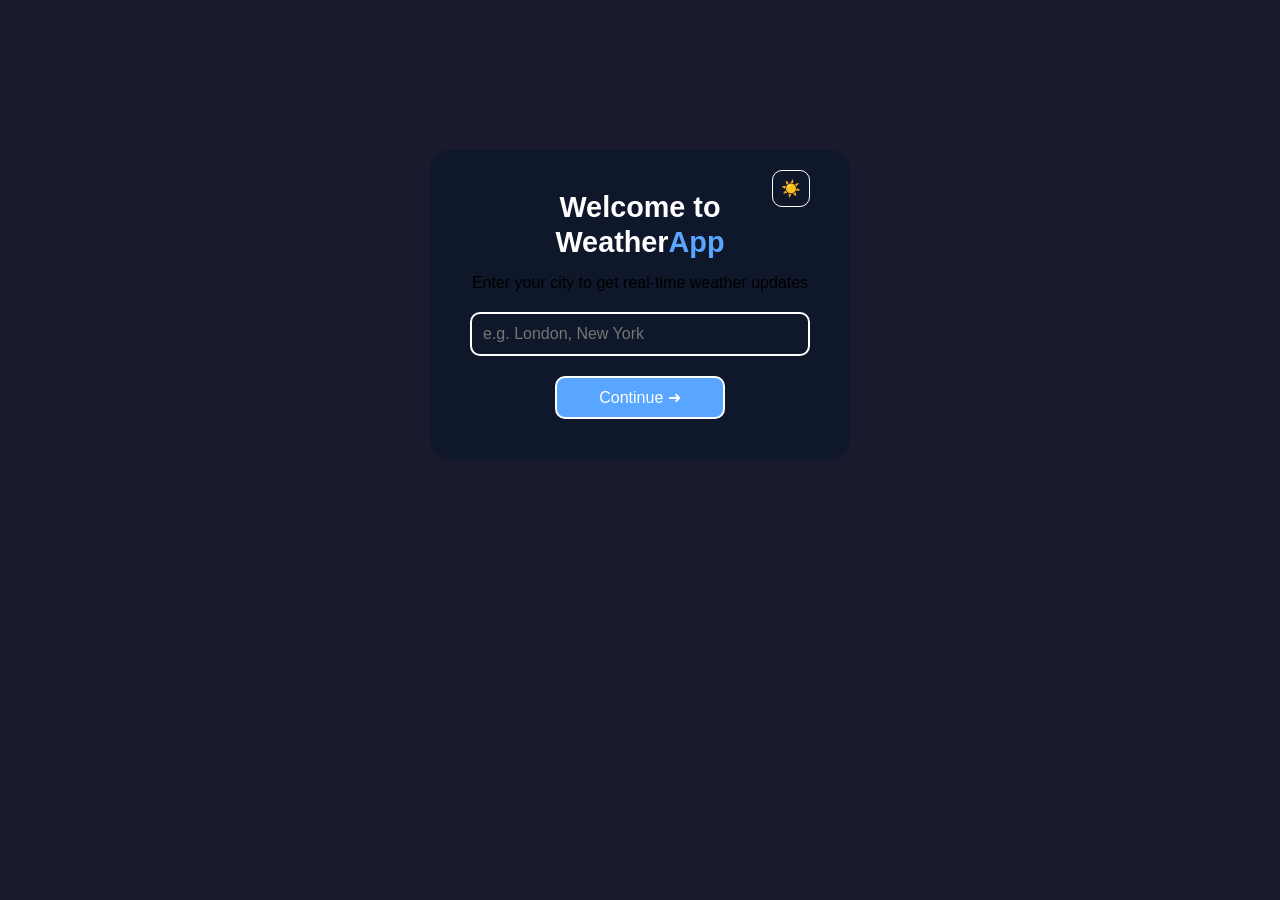
<file: index.html>
<!DOCTYPE html>
<html lang="en">

<head>
    <meta charset="UTF-8">
    <meta name="viewport" content="width=device-width, initial-scale=1.0">
    <title>🌤 Weather App</title>
    <link href="./style.css" rel="stylesheet">
</head>

<body>
    <div class="container">
        <div class="heading">
            <button id="theme-toggle" class="home-toggle">☀️</button>
            <h2>Welcome to</h2>
            <h2> Weather<span class="highlight">App</span></h2>
        </div>
        <p class="subtitle">Enter your city to get real-time weather updates</p>
        <div class="input-container">
            <input type="text" id="cityInput" placeholder="e.g. London, New York" required autocomplete="off">
        </div>
        <button id="getWeatherBtn">Continue ➜</button>
    </div>
    <script src="./script.js"></script>
</body>

</html>
</file>
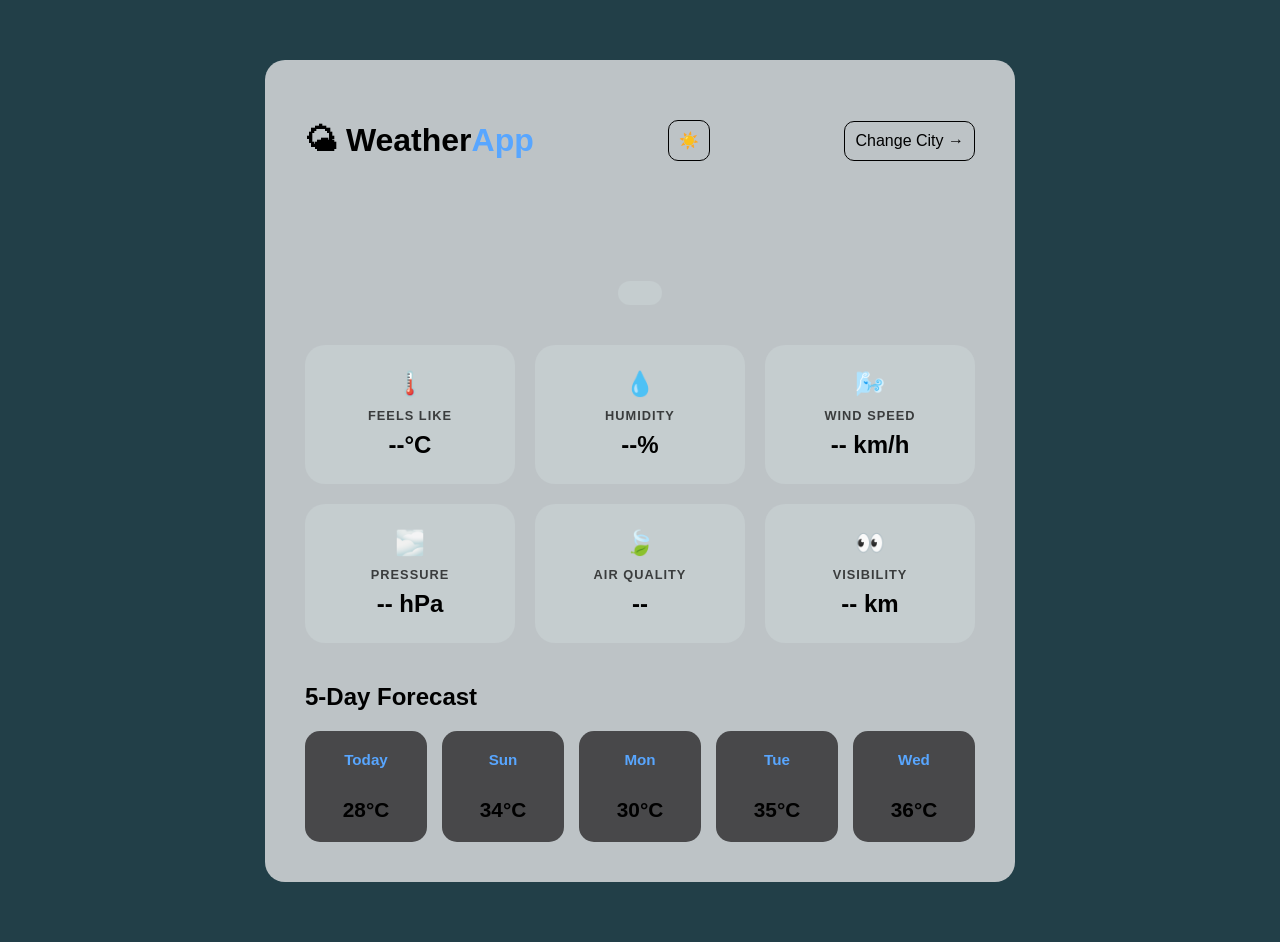
<file: main/main.html>
<!DOCTYPE html>
<html lang="en">
<head>
    <meta charset="UTF-8">
    <meta name="viewport" content="width=device-width, initial-scale=1.0">
    <title>🌤 Weather App</title>
    <link href="./main.css" rel="stylesheet">
</head>
<body>
    <div class="container">
        <div class="header">
            <h1 class="heading">🌤 Weather<span>App</span></h1>
            <button id="theme-toggle">☀️</button>
            <button id="changeCityBtn" onclick="window.location.href='../index.html'">Change City →</button>
        </div>
        <div class="loc-temp">
            <div class="loc-time">
                <h1 id="city"></h1>
                <p id="time"></p>
            </div>
            <h1 id="temp"></h1>
        </div>
        <h2 id="description" class="description"></h2>
        <div class="boxes">
            <div class="box">
                <span class="box-icon">🌡️</span>
                <p class="box-title">Feels Like</p>
                <h3 class="box-value" id="feels-like">--°C</h3>
            </div>
            <div class="box">
                <span class="box-icon">💧</span>
                <p class="box-title">Humidity</p>
                <h3 class="box-value" id="humidity">--%</h3>
            </div>
            <div class="box">
                <span class="box-icon">🌬️</span>
                <p class="box-title">Wind Speed</p>
                <h3 class="box-value" id="wind-speed">-- km/h</h3>
            </div>
            <div class="box">
                <span class="box-icon">🌫️</span>
                <p class="box-title">Pressure</p>
                <h3 class="box-value" id="pressure">-- hPa</h3>
            </div>
            <div class="box">
                <span class="box-icon">🍃</span>
                <p class="box-title">Air Quality</p>
                <h3 class="box-value" id="aqi">--</h3>
            </div>
            <div class="box">
                <span class="box-icon">👀</span>
                <p class="box-title">Visibility</p>
                <h3 class="box-value" id="visibility">-- km</h3>
            </div>
        </div>
        <h2 class="forecast-heading">5-Day Forecast</h2>
        <div class="forecast">
            <div class="forecast-box">
                <p class="f-day" id="f-day-0">Today</p>
                <div class="f-icon" id="f-icon-0"></div>
                <h3 class="f-temp" id="f-temp-0">28°C</h3>
            </div>
            <div class="forecast-box">
                <p class="f-day" id="f-day-1">Sun</p>
                <div class="f-icon" id="f-icon-1"></div>
                <h3 class="f-temp" id="f-temp-1">34°C</h3>
            </div>
            <div class="forecast-box">
                <p class="f-day" id="f-day-2">Mon</p>
                <div class="f-icon" id="f-icon-2"></div>
                <h3 class="f-temp" id="f-temp-2">30°C</h3>
            </div>
            <div class="forecast-box">
                <p class="f-day" id="f-day-3">Tue</p>
                <div class="f-icon" id="f-icon-3"></div>
                <h3 class="f-temp" id="f-temp-3">35°C</h3>
            </div>
            <div class="forecast-box">
                <p class="f-day" id="f-day-4">Wed</p>
                <div class="f-icon" id="f-icon-4"></div>
                <h3 class="f-temp" id="f-temp-4">36°C</h3>
            </div>
        </div>
            
        
    </div>

    <script src="../script.js"></script>
</body>
</html>
</file>
<file: style.css>
:root {
    --background-color: #223f48;
    --container-color: #bdc3c6;
    --text-color: black;
    --highlight-color: #58a6ff;
    --button-text: white;
}

body.light {
    --container-color: #f1f5f9;
    --text-color: black;
    --background-color: #2e5561;
}

body:not(.light) {
    --container-color: #0f172a;
    --text-color: #ffffff;
    --background-color: #1a1a2e;
}

* {
    margin: 0;
    padding: 0;
    box-sizing: border-box;
    font-family: 'Poppins', sans-serif;
}

body {
    background-color: var(--background-color);
    transition: background-color 0.3s ease;
}

.container {
    background-color: var(--container-color);
    border: none;
    width: 90%;
    max-width: 420px;
    padding: 40px;
    border-radius: 20px;
    margin: 150px auto;
    display: flex;
    flex-direction: column;
    align-items: center;
    justify-content: center;
    transition: background-color 0.3s ease, color 0.3s ease;
}

.heading {
    text-align: center;
    margin-bottom: 15px;
    position: relative;
    width: 100%;
}

.home-toggle {
    position: absolute;
    top: -20px;
    right: 0;
    background: transparent;
    border: 1px solid var(--text-color);
    padding: 8px;
    border-radius: 10px;
    cursor: pointer;
    font-size: 1rem;
    color: var(--text-color);
    transition: all 0.3s ease;
}

.home-toggle:hover {
    background-color: var(--text-color);
    color: var(--background-color);
}


.heading h2 {
    font-size: 1.8rem;
    font-weight: 800;
    color: var(--text-color);
    line-height: 1.2;
}

.heading span {
    color: var(--highlight-color);
}

.input-container {
    margin-top: 20px;
    padding: 1px;
    border: 2px solid var(--text-color);
    border-radius: 10px;
    width: 100%;
}

.input-container input {
    padding: 10px;
    border: none;
    outline: none;
    font-size: 1rem;
    color: var(--text-color);
    background-color: transparent;
}

#getWeatherBtn {
    margin-top: 20px;
    padding: 10px;
    border: 2px solid var(--button-text);
    border-radius: 10px;
    font-size: 1rem;
    color: var(--button-text);
    background-color: var(--highlight-color);
    width: 50%;
    cursor: pointer;
}
</file>
<file: main/main.css>
:root {
    --background-color: #223f48;
    --highlight-color: #58a6ff;
    --text-color:  black;
    --container-color: #bdc3c6;
    --box-color: #48484a;
    --button-color: #c5cdcf;
}

.dark {
    --container-color: #0f172a;
    --box-color: #1e293b;
    --button-color: #1e293b;
    --text-color: #ffffff;
}

.light {
    --container-color: #f1f5f9;
    --box-color: #ffffff;
    --button-color: #ffffff;
    --text-color: black;
    --background-color: #223f48;
}


* {
    margin: 0;
    padding: 0;
    box-sizing: border-box;
    font-family: 'Poppins', sans-serif;
}

body {
    background-color: var(--background-color);
}

.container {
    background-color: var(--container-color);
    border: none;
    width: 90%;
    max-width: 750px;
    padding: 40px;
    border-radius: 20px;
    margin: 60px auto;
    display: flex;
    flex-direction: column;
    align-items: center;
    justify-content: flex-start; 
}

.header {
    display: flex;
    justify-content: space-between;
    align-items: center;
    width: 100%;
    margin-top: 20px;
}

.header h2 {
    font-size: 1.8rem;
    font-weight: 800;
    color: var(--text-color);
    line-height: 1.2;
}

.header button {
    border: 1px solid;
    border-radius: 10px;
    padding: 10px;
    font-size: 1rem;
    color: var(--text-color);
    cursor: pointer;
    background-color: transparent;
}

.heading span {
    color: var(--highlight-color);
}

.loc-temp {
    display: flex;
    justify-content: space-between;
    align-items: center;
    width: 100%;
    margin-top: 20px;
    padding: 50px 30px;
    font-size: 1.5rem;

}

.loc-time {
    display: flex;
    flex-direction: column;
    align-items: center;
    justify-content: center;
}

.loc-time p{
    color: var(--text-color);
    opacity: 0.7;
    font-size: 1.2rem;
}

.description {
    border: 2px solid transparent;
    border-radius: 30px;
    font-size: 1rem;
    color: var(--text-color);
    background-color: var(--button-color);
    text-align: center;
    padding: 10px 20px;
}

.boxes {
    display: grid;
    grid-template-columns: repeat(3, 1fr);
    gap: 20px;
    margin-top: 40px;
    width: 100%;
}

.box {
    width: 100%;
    background-color: var(--button-color); 
    border-radius: 20px;
    padding: 25px 15px; 
    text-align: center;
    color: var(--text-color);
    transition: transform 0.2s ease, box-shadow 0.2s ease;
    display: flex;
    flex-direction: column;
    align-items: center;
    justify-content: center;
    gap: 8px;
}

.box:hover {
    transform: translateY(-5px);
}

.box-icon {
    font-size: 1.5rem;
    margin-bottom: 2px;
}

.box-title {
    font-size: 0.8rem;
    font-weight: 600;
    color: var(--text-color);
    opacity: 0.7;
    text-transform: uppercase;
    letter-spacing: 1px;
}

.box-value {
    font-size: 1.5rem;
    font-weight: 800;
    color: var(--text-color);
}

.aqi-badge {
    display: inline-block;
    padding: 2px 10px;
    border-radius: 12px;
    font-size: 1rem;
    font-weight: 700;
    color: white;
}

.forecast-heading {
    margin-top: 40px;
    text-align: start;
    width: 100%;
    font-size: 1.5rem;
    font-weight: 800;
    color: var(--text-color);
}
.forecast {
    display: flex;
    justify-content: space-between;
    gap: 15px;
    width: 100%;
    margin-top: 20px;
}

.forecast-box {
    background-color: var(--box-color);
    border-radius: 15px;
    padding: 20px 10px;
    text-align: center;
    flex: 1; 
    display: flex;
    flex-direction: column;
    align-items: center;
    justify-content: space-between;
    gap: 15px;
    transition: transform 0.2s ease;
}

.forecast-box:hover {
    transform: translateY(-5px);
}

.f-day {
    font-size: 0.95rem;
    font-weight: 600;
    color: var(--highlight-color);
}

.f-icon {
    font-size: 2.5rem;
}

.f-temp {
    font-size: 1.3rem;
    font-weight: 800;
    color: var(--text-color);
}

@media (max-width: 768px) {
    .container {
        width: 95%;
        padding: 30px 20px;
        margin: 40px auto;
    }

    .header h2 {
        font-size: 1.5rem;
    }

    .loc-temp {
        flex-direction: column;
        gap: 20px;
        padding: 30px 10px;
        text-align: center;
    }

    .boxes {
        grid-template-columns: repeat(2, 1fr);
        gap: 15px;
    }

    .forecast {
        flex-wrap: wrap;
    }

    .forecast-box {
        flex: 1;
    }
}

@media (max-width: 480px) {
    .header {
        flex-direction: column;
        gap: 15px;
    }

    .boxes {
        grid-template-columns: 1fr;
    }

    .forecast-box {
        flex: 1;
    }
}
</file>
